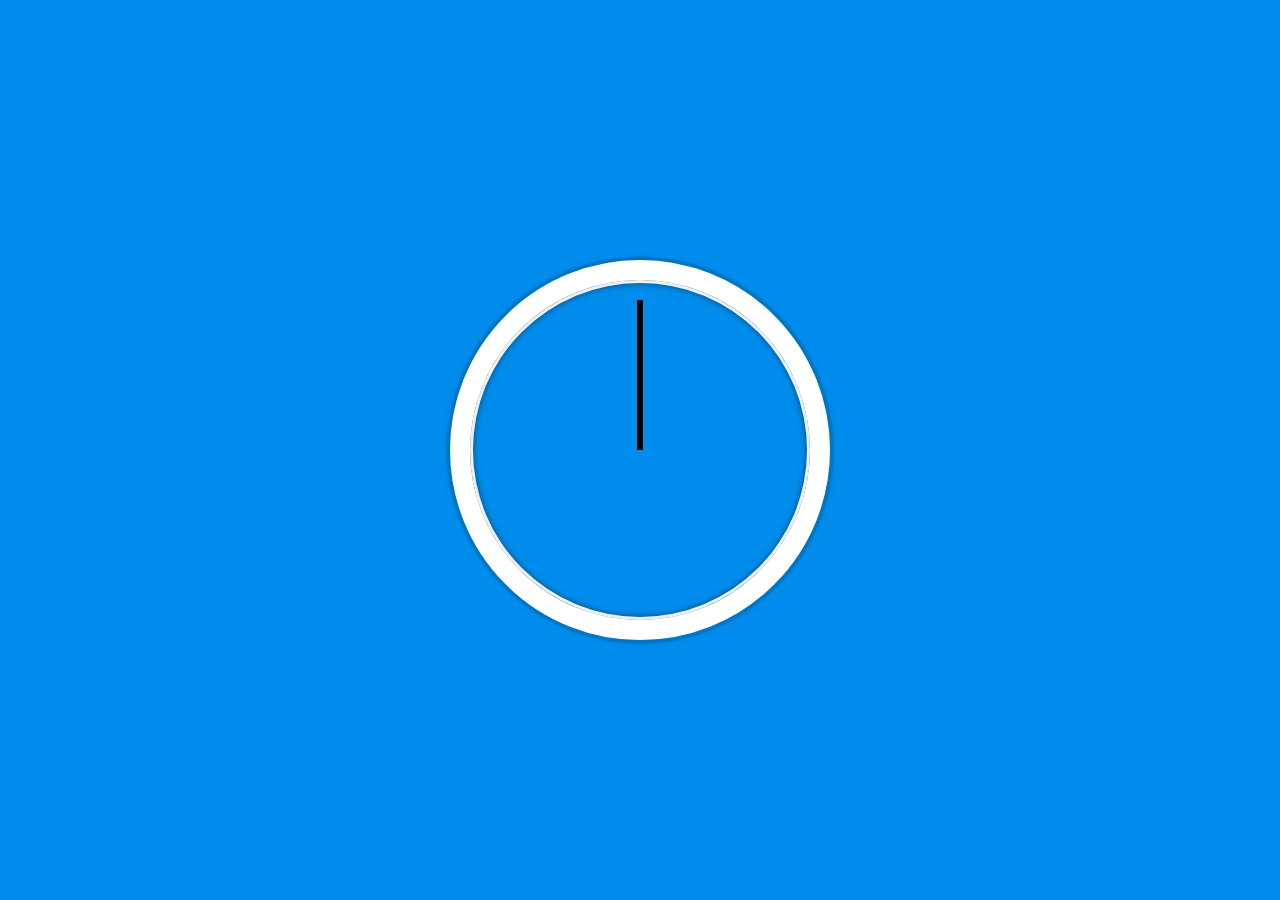
<file: 02 - JS and CSS Clock/index.html>
<!DOCTYPE html>
<html lang="en">
<head>
  <meta charset="UTF-8">
  <title>JS + CSS Clock</title>
</head>
<body>


    <div class="clock">
      <div class="clock-face">
        <div class="hand hour-hand"></div>
        <div class="hand min-hand"></div>
        <div class="hand second-hand"></div>
      </div>
    </div>


  <style>
    html {
      background:#018DED url(http://unsplash.it/1500/1000?image=881&blur=50);
      background-size:cover;
      font-family:'helvetica neue';
      text-align: center;
      font-size: 10px;
    }

    body {
      margin: 0;
      font-size: 2rem;
      display:flex;
      flex:1;
      min-height: 100vh;
      align-items: center;
    }

    .clock {
      width: 30rem;
      height: 30rem;
      border:20px solid white;
      border-radius:50%;
      margin:50px auto;
      position: relative;
      padding:2rem;
      box-shadow:
        0 0 0 4px rgba(0,0,0,0.1),
        inset 0 0 0 3px #EFEFEF,
        inset 0 0 10px black,
        0 0 10px rgba(0,0,0,0.2);
    }

    .clock-face {
      position: relative;
      width: 100%;
      height: 100%;
      transform: translateY(-3px); /* account for the height of the clock hands */
    }

    .hand {
      width:50%;
      height:6px;
      background:black;
      position: absolute;
      top:50%;
      transform-origin: 100%;
      transform: rotate(90deg);
      transition: all 0.05s;
      transition-timing-function: cubic-bezier(0.1, 2.7, 0.58, 1);
    }

    .hand-noanimation {
      transition: none;
      transition-timing-function: initial;
    }

    .hour-hand{
      width:30%;
      left:20%;
    }

    .min-hand{
      width:40%;
      left:10%;
    }

  </style>

  <script>
    const secondHand = document.querySelector('.second-hand');
    const minHand = document.querySelector('.min-hand');
    const hourHand = document.querySelector('.hour-hand');

    function setDate(){
      const now = new Date();
      const seconds = now.getSeconds();
      const secondsDregrees = ((seconds/60) * 360)+90;
      secondHand.style.transform = `rotate(${secondsDregrees}deg)`;

      //Remove transition if last second
      if (seconds===59) {
        secondHand.classList.add("hand-noanimation");
        minHand.classList.add("hand-noanimation");
        hourHand.classList.add("hand-noanimation");
      }
      //Add animation after second 1'
      if (seconds===1){
        secondHand.classList.remove("hand-noanimation");
        minHand.classList.remove("hand-noanimation");
        hourHand.classList.remove("hand-noanimation");
      }

      const minutes = now.getMinutes();
      const minutesDegrees = ((minutes/60) * 360)+90;
      minHand.style.transform = `rotate(${minutesDegrees}deg)`;

      const hours = now.getHours();
      const hoursDegrees = ((hours/12) * 360)+90;
      hourHand.style.transform = `rotate(${hoursDegrees}deg)`;
    }

    setInterval(setDate,1000);

  </script>
</body>
</html>
</file>
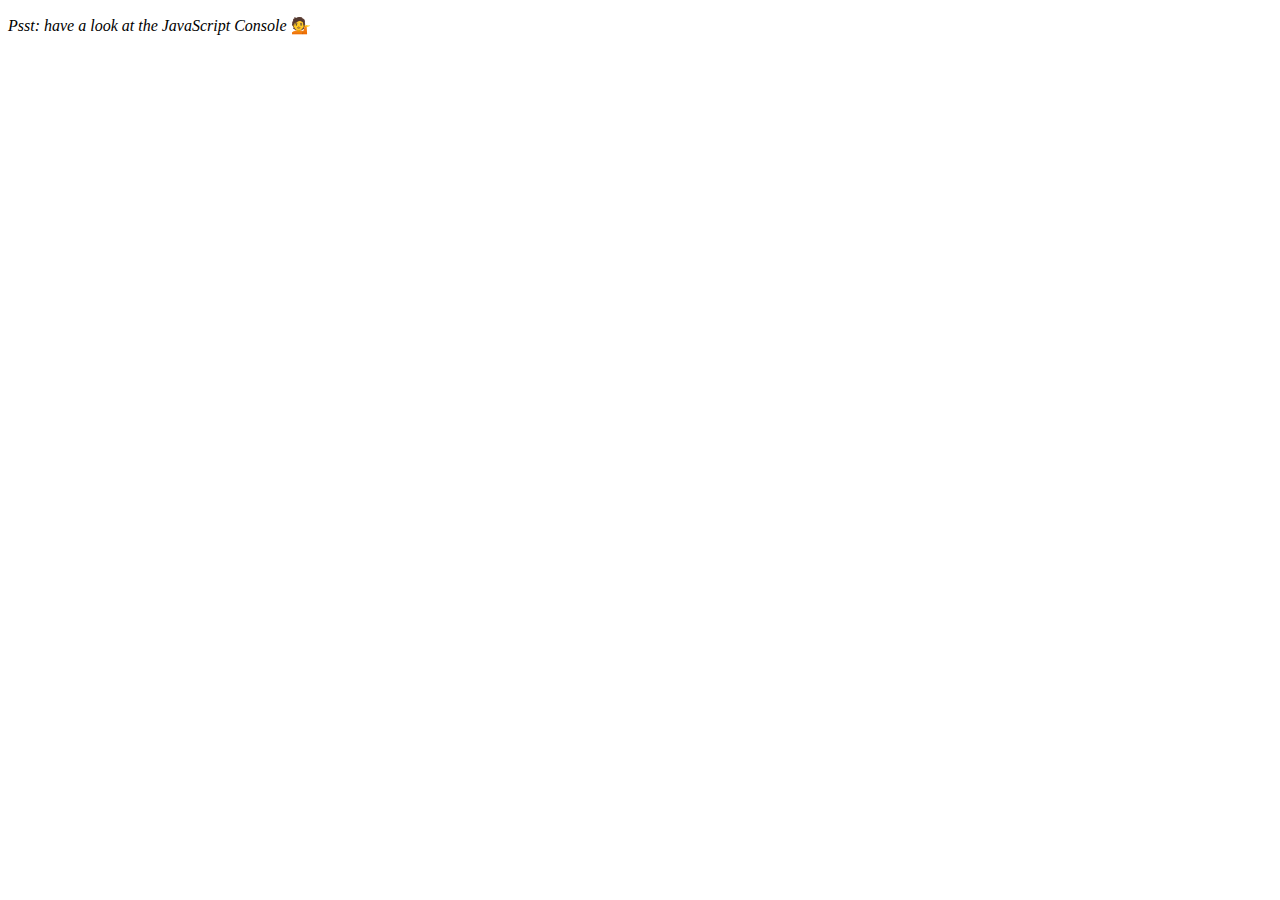
<file: 04 - Array Cardio Day 1/index.html>
<!DOCTYPE html>
<html lang="en">
<head>
  <meta charset="UTF-8">
  <title>Array Cardio 💪</title>
</head>
<body>
  <p><em>Psst: have a look at the JavaScript Console</em> 💁</p>
  <script>
    // Get your shorts on - this is an array workout!
    // ## Array Cardio Day 1

    // Some data we can work with

    const inventors = [
      { first: 'Albert', last: 'Einstein', year: 1879, passed: 1955 },
      { first: 'Isaac', last: 'Newton', year: 1643, passed: 1727 },
      { first: 'Galileo', last: 'Galilei', year: 1564, passed: 1642 },
      { first: 'Marie', last: 'Curie', year: 1867, passed: 1934 },
      { first: 'Johannes', last: 'Kepler', year: 1571, passed: 1630 },
      { first: 'Nicolaus', last: 'Copernicus', year: 1473, passed: 1543 },
      { first: 'Max', last: 'Planck', year: 1858, passed: 1947 },
      { first: 'Katherine', last: 'Blodgett', year: 1898, passed: 1979 },
      { first: 'Ada', last: 'Lovelace', year: 1815, passed: 1852 },
      { first: 'Sarah E.', last: 'Goode', year: 1855, passed: 1905 },
      { first: 'Lise', last: 'Meitner', year: 1878, passed: 1968 },
      { first: 'Hanna', last: 'Hammarström', year: 1829, passed: 1909 }
    ];

    const people = ['Beck, Glenn', 'Becker, Carl', 'Beckett, Samuel', 'Beddoes, Mick', 'Beecher, Henry', 'Beethoven, Ludwig', 'Begin, Menachem', 'Belloc, Hilaire', 'Bellow, Saul', 'Benchley, Robert', 'Benenson, Peter', 'Ben-Gurion, David', 'Benjamin, Walter', 'Benn, Tony', 'Bennington, Chester', 'Benson, Leana', 'Bent, Silas', 'Bentsen, Lloyd', 'Berger, Ric', 'Bergman, Ingmar', 'Berio, Luciano', 'Berle, Milton', 'Berlin, Irving', 'Berne, Eric', 'Bernhard, Sandra', 'Berra, Yogi', 'Berry, Halle', 'Berry, Wendell', 'Bethea, Erin', 'Bevan, Aneurin', 'Bevel, Ken', 'Biden, Joseph', 'Bierce, Ambrose', 'Biko, Steve', 'Billings, Josh', 'Biondo, Frank', 'Birrell, Augustine', 'Black, Elk', 'Blair, Robert', 'Blair, Tony', 'Blake, William'];

    // Array.prototype.filter()
    // 1. Filter the list of inventors for those who were born in the 1500's
    const born1500 = inventors.filter(inventor => inventor.year >= 1500 && inventor.year < 1600);
    console.log('Inventors born in 1500\'s','\n');
    console.table(born1500);

    // Array.prototype.map()
    // 2. Give us an array of the inventors' first and last names
    const inventorsNames = inventors.map(inventor => `${inventor.first} ${inventor.last}`);
    console.log('\nInventors first and last names',inventorsNames);

    // Array.prototype.sort()
    // 3. Sort the inventors by birthdate, oldest to youngest
    const sortedInventors = inventors.sort((a,b) => {
      if(a.year>b.year)
      return 1;
      else if(a.year<b.year)
      return -1;
      else
      return 0;
    });
    console.log('\nInventors sorted by birthdate','\n');
    console.table(sortedInventors);

    // Array.prototype.reduce()
    // 4. How many years did all the inventors live?
    const yearsLived = inventors.reduce((acc,currentInventor) => {
      return acc+(currentInventor.passed-currentInventor.year);
    },0);
    console.log(`\nAll the inventors lived ${yearsLived}`);

    // 5. Sort the inventors by years lived
    const sortedByLongevity = inventors.sort((a,b) => {
      if((a.passed-a.year)>(b.passed-b.year))
      return -1;
      else if((a.passed-a.year)<(b.passed-b.year))
      return 1;
      else
      return 0;
    });
    console.log('\nInventors sorted by longevity:');
    console.table(sortedByLongevity);

    // 6. create a list of Boulevards in Paris that contain 'de' anywhere in the name
    // https://en.wikipedia.org/wiki/Category:Boulevards_in_Paris


    // 7. sort Exercise
    // Sort the people alphabetically by last name
    console.log('\nSorted by lastname');
    const sortedByLastname = people.sort((a,b) => {
      const aLastname = a.split(', ')[0];
      const bLastname = b.split(', ')[0];
      return aLastname.localeCompare(bLastname);
    });
    console.log(...sortedByLastname);

    // 8. Reduce Exercise
    // Sum up the instances of each of these
    const data = ['car', 'car', 'truck', 'truck', 'bike', 'walk', 'car', 'van', 'bike', 'walk', 'car', 'van', 'car', 'truck' ];
    const transportation = data.reduce((accumulator, item) =>{
      if (!accumulator[item]) {
        accumulator[item] = 0;
      }
      accumulator[item]++;
      return accumulator;
    }, {});

    console.log(transportation);
  </script>
</body>
</html>
</file>
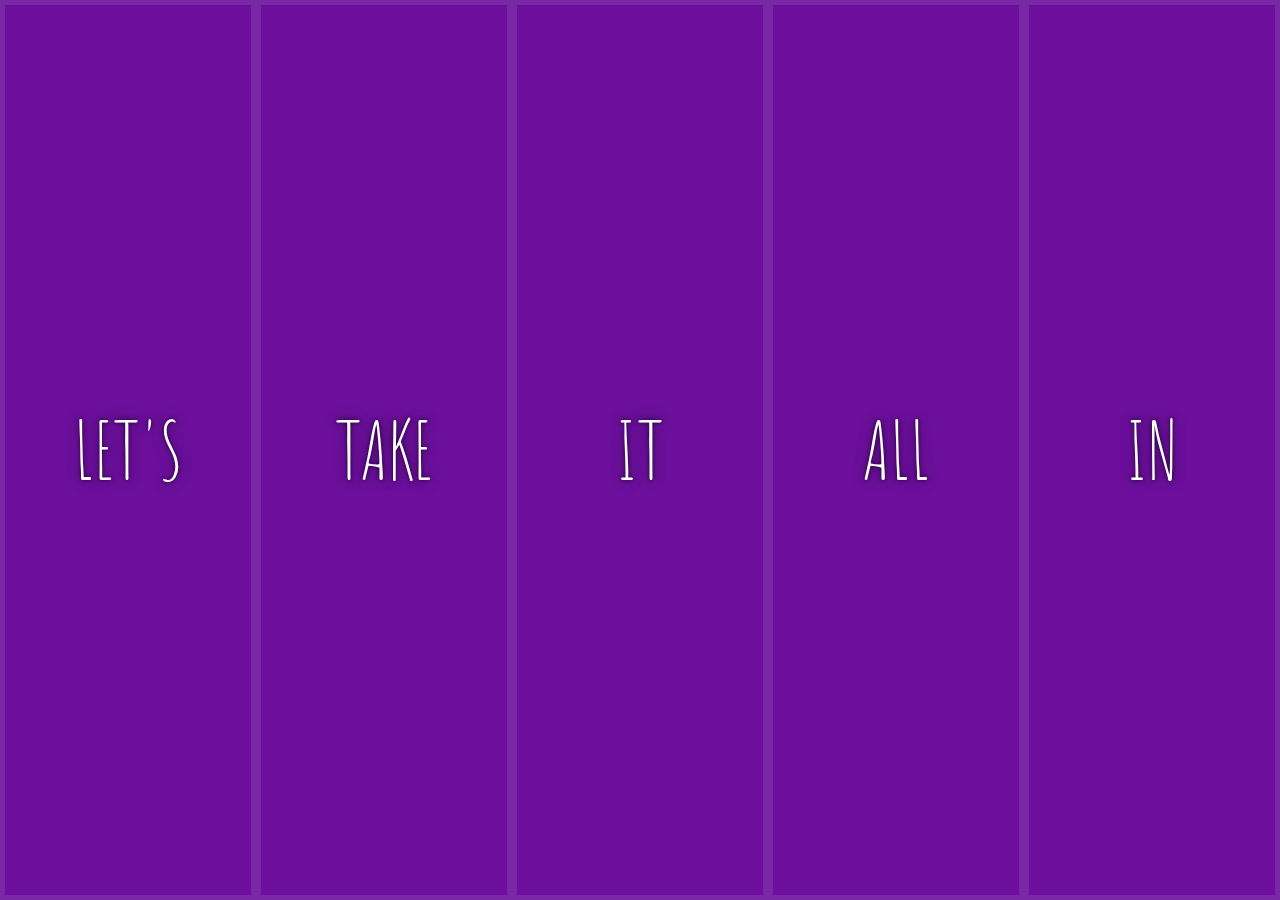
<file: 05 - Flex Panel Gallery/index.html>
<!DOCTYPE html>
<html lang="en">
<head>
  <meta charset="UTF-8">
  <title>Flex Panels 💪</title>
  <link href='https://fonts.googleapis.com/css?family=Amatic+SC' rel='stylesheet' type='text/css'>
</head>
<body>
  <style>
    html {
      box-sizing: border-box;
      background:#ffc600;
      font-family:'helvetica neue';
      font-size: 20px;
      font-weight: 200;
    }
    body {
      margin: 0;
    }
    *, *:before, *:after {
      box-sizing: inherit;
    }

    .panels {
      min-height:100vh;
      overflow: hidden;
      display: flex;
    }

    .panel {
      background:#6B0F9C;
      box-shadow:inset 0 0 0 5px rgba(255,255,255,0.1);
      color:white;
      text-align: center;
      align-items:center;
      /* Safari transitionend event.propertyName === flex */
      /* Chrome + FF transitionend event.propertyName === flex-grow */
      transition:
        font-size 0.7s cubic-bezier(0.61,-0.19, 0.7,-0.11),
        flex 0.7s cubic-bezier(0.61,-0.19, 0.7,-0.11),
        background 0.2s;
      font-size: 20px;
      background-size:cover;
      background-position:center;
      flex:1;
      justify-content: center;
      align-items: center;
      display: flex;
      flex-direction: column;
    }


    .panel1 { background-image:url(https://source.unsplash.com/gYl-UtwNg_I/1500x1500); }
    .panel2 { background-image:url(https://source.unsplash.com/1CD3fd8kHnE/1500x1500); }
    .panel3 { background-image:url(https://images.unsplash.com/photo-1465188162913-8fb5709d6d57?ixlib=rb-0.3.5&q=80&fm=jpg&crop=faces&cs=tinysrgb&w=1500&h=1500&fit=crop&s=967e8a713a4e395260793fc8c802901d); }
    .panel4 { background-image:url(https://source.unsplash.com/ITjiVXcwVng/1500x1500); }
    .panel5 { background-image:url(https://source.unsplash.com/3MNzGlQM7qs/1500x1500); }

    .panel > * {
      margin:0;
      width: 100%;
      transition:transform 0.5s;
      flex: 1 0 auto;
      display: flex;
      justify-content: center;
      align-items: center;
    }

    .panel > *:first-child { transform: translateY(-100%);}
    .panel.open-active > *:first-child { transform: translateY(0);}
    .panel > *:last-child { transform: translateY(100%);}
    .panel.open-active > *:last-child { transform: translateY(0);}

    .panel p {
      text-transform: uppercase;
      font-family: 'Amatic SC', cursive;
      text-shadow:0 0 4px rgba(0, 0, 0, 0.72), 0 0 14px rgba(0, 0, 0, 0.45);
      font-size: 2em;
    }
    .panel p:nth-child(2) {
      font-size: 4em;
    }

    .panel.open {
      flex: 5;
      font-size:40px;
    }

  </style>


  <div class="panels">
    <div class="panel panel1">
      <p>Hey</p>
      <p>Let's</p>
      <p>Dance</p>
    </div>
    <div class="panel panel2">
      <p>Give</p>
      <p>Take</p>
      <p>Receive</p>
    </div>
    <div class="panel panel3">
      <p>Experience</p>
      <p>It</p>
      <p>Today</p>
    </div>
    <div class="panel panel4">
      <p>Give</p>
      <p>All</p>
      <p>You can</p>
    </div>
    <div class="panel panel5">
      <p>Life</p>
      <p>In</p>
      <p>Motion</p>
    </div>
  </div>

  <script>
    const panels = document.querySelectorAll('.panel');

    function toggleOpen(){
      this.classList.toggle('open');
    }

    function toggleActive(e){
      if(e.propertyName==='flex-grow'){
      this.classList.toggle('open-active');
      }
    }

    panels.forEach(panel => panel.addEventListener('click', toggleOpen));
    panels.forEach(panel => panel.addEventListener('transitionend', toggleActive));
  </script>



</body>
</html>
</file>
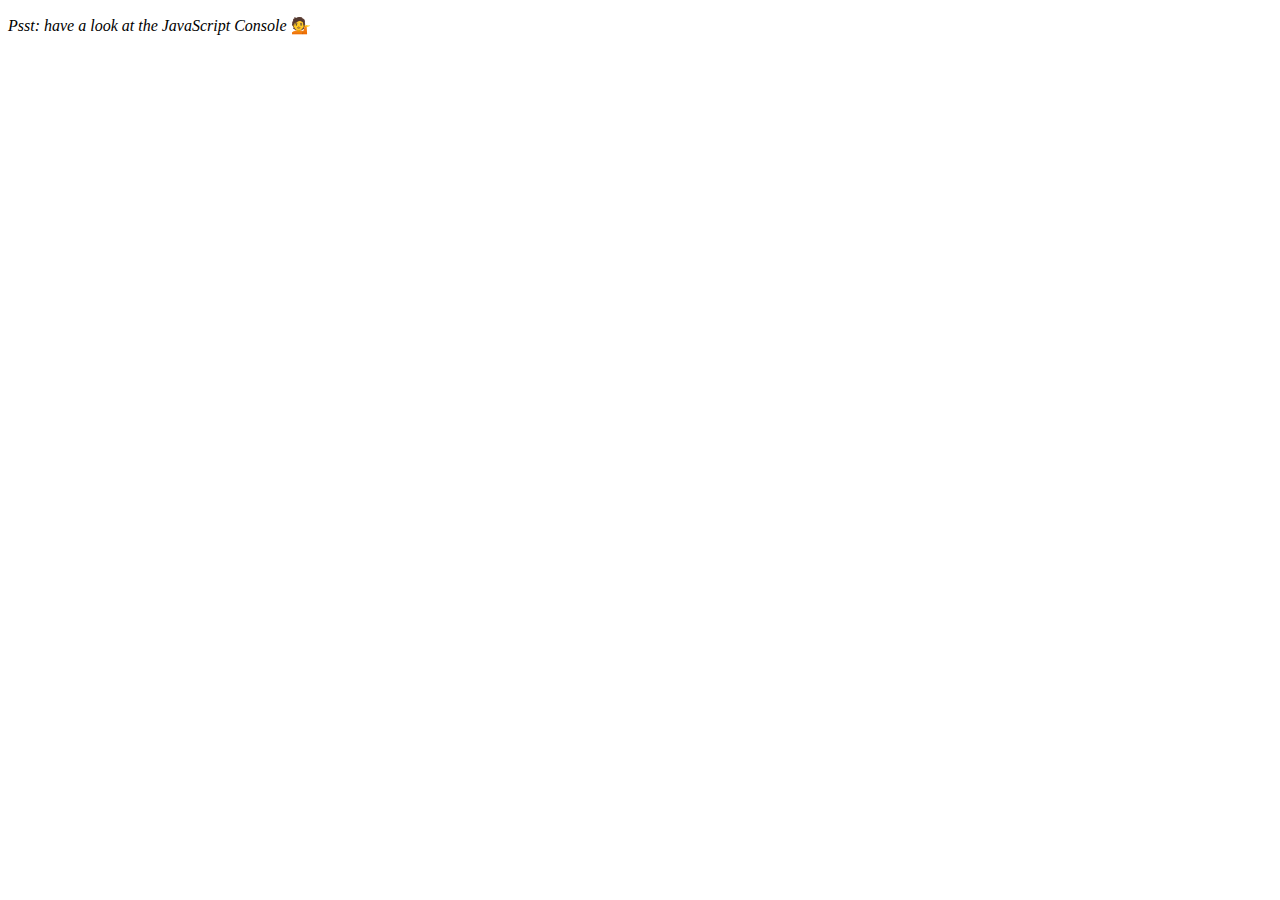
<file: 07 - Array Cardio Day 2/index.html>
<!DOCTYPE html>
<html lang="en">
<head>
  <meta charset="UTF-8">
  <title>Array Cardio 💪💪</title>
</head>
<body>
  <p><em>Psst: have a look at the JavaScript Console</em> 💁</p>
  <script>
    // ## Array Cardio Day 2

    const people = [
      { name: 'Wes', year: 1988 },
      { name: 'Kait', year: 1986 },
      { name: 'Irv', year: 1970 },
      { name: 'Lux', year: 2015 }
    ];

    const comments = [
      { text: 'Love this!', id: 523423 },
      { text: 'Super good', id: 823423 },
      { text: 'You are the best', id: 2039842 },
      { text: 'Ramen is my fav food ever', id: 123523 },
      { text: 'Nice Nice Nice!', id: 542328 }
    ];

    // Some and Every Checks
    // Array.prototype.some() // is at least one person 19 or older?
    const hasAdult = people.some(person => new Date().getFullYear() - person.year >= 19 );
    console.log({hasAdult});
    // Array.prototype.every() // is everyone 19 or older?
    const areAdults = people.every(person => new Date().getFullYear() - person.year >= 19 );
    console.log({areAdults});

    // Array.prototype.find()
    // Find is like filter, but instead returns just the one you are looking for
    // find the comment with the ID of 823423
    const comment = comments.find(comment => comment.id === 823423);
    console.log(comment);

    // Array.prototype.findIndex()
    // Find the comment with this ID
    // delete the comment with the ID of 823423
    const commentIndex = comments.findIndex(comment => comment.id === 823423);
    comments.splice(commentIndex,1);
    console.log(comments);

  </script>
</body>
</html>
</file>
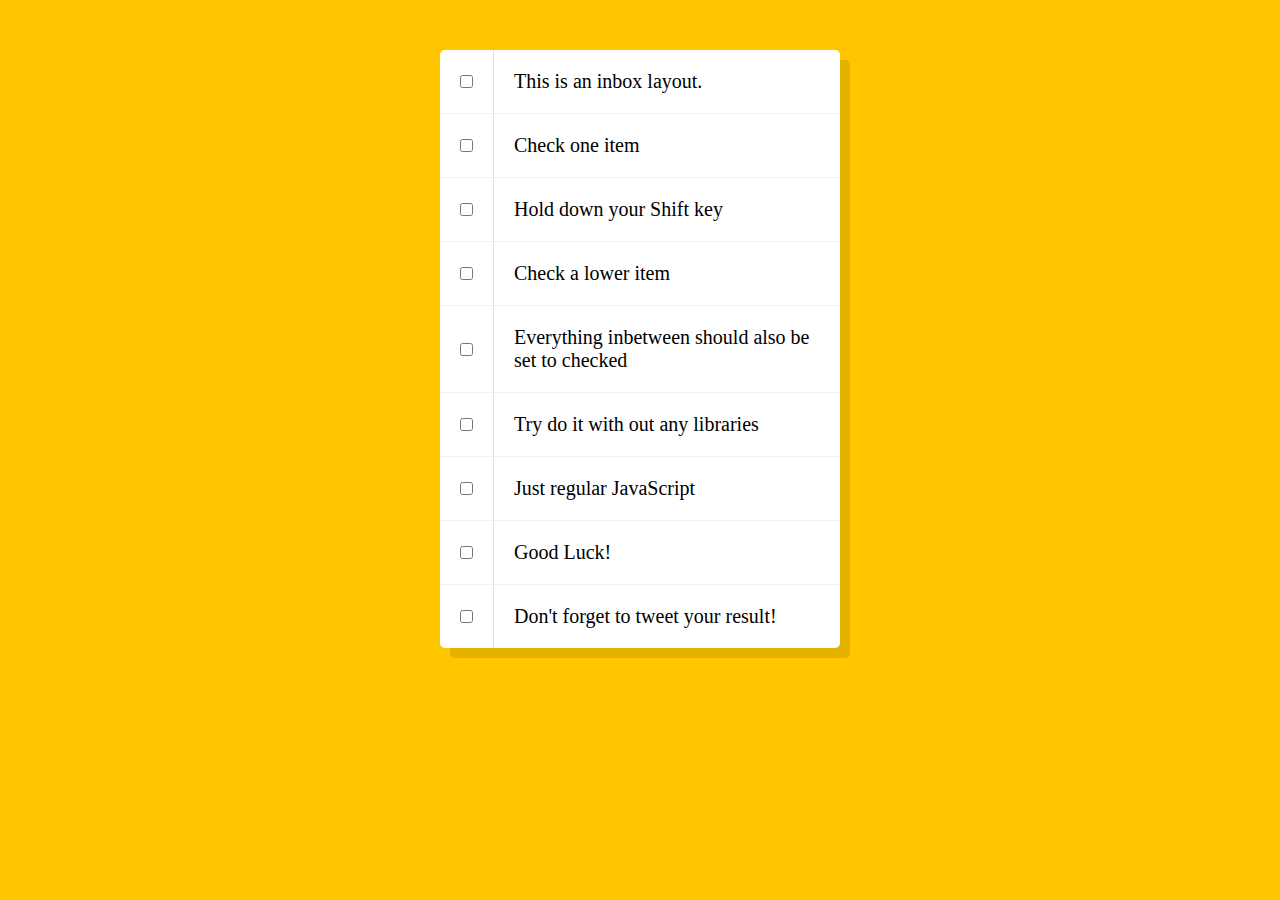
<file: 10 - Hold Shift and Check Checkboxes/index.html>
<!DOCTYPE html>
<html lang="en">
<head>
  <meta charset="UTF-8">
  <title>Hold Shift to Check Multiple Checkboxes</title>
</head>
<body>
  <style>

    html {
      font-family: sans-serif;
      background:#ffc600;
    }

    .inbox {
      max-width:400px;
      margin:50px auto;
      background:white;
      border-radius:5px;
      box-shadow:10px 10px 0 rgba(0,0,0,0.1);
    }

    .item {
      display:flex;
      align-items:center;
      border-bottom: 1px solid #F1F1F1;
    }

    .item:last-child {
      border-bottom:0;
    }


    input:checked + p {
      background:#F9F9F9;
      text-decoration: line-through;
    }

    input[type="checkbox"] {
      margin:20px;
    }

    p {
      margin:0;
      padding:20px;
      transition:background 0.2s;
      flex:1;
      font-family:'helvetica neue';
      font-size: 20px;
      font-weight: 200;
      border-left: 1px solid #D1E2FF;
    }


  </style>
   <!--
   The following is a common layout you would see in an email client.

   When a user clicks a checkbox, holds Shift, and then clicks another checkbox a few rows down, all the checkboxes inbetween those two checkboxes should be checked.

  -->
  <div class="inbox">
    <div class="item">
      <input type="checkbox">
      <p>This is an inbox layout.</p>
    </div>
    <div class="item">
      <input type="checkbox">
      <p>Check one item</p>
    </div>
    <div class="item">
      <input type="checkbox">
      <p>Hold down your Shift key</p>
    </div>
    <div class="item">
      <input type="checkbox">
      <p>Check a lower item</p>
    </div>
    <div class="item">
      <input type="checkbox">
      <p>Everything inbetween should also be set to checked</p>
    </div>
    <div class="item">
      <input type="checkbox">
      <p>Try do it with out any libraries</p>
    </div>
    <div class="item">
      <input type="checkbox">
      <p>Just regular JavaScript</p>
    </div>
    <div class="item">
      <input type="checkbox">
      <p>Good Luck!</p>
    </div>
    <div class="item">
      <input type="checkbox">
      <p>Don't forget to tweet your result!</p>
    </div>
  </div>

<script>
let shiftPressed = false;
let lastChecked;

window.addEventListener('keydown',e => {if(e.keyCode === 16) shiftPressed = true})
window.addEventListener('keyup',e => {if(e.keyCode === 16) shiftPressed = false});

const inbox = document.querySelector('.inbox');
inbox.addEventListener('change', function(e){
  let inBetween = false;
  const currentCheckBox = e.srcElement;
  if(shiftPressed & currentCheckBox.checked){
    const checkBoxes = document.querySelectorAll('.inbox input[type="checkbox"]');
    checkBoxes.forEach(checkbox => {
      if(checkbox === currentCheckBox || checkbox === lastChecked){
        inBetween = !inBetween;
      }
      if(inBetween){
        checkbox.checked = true;
      }
    });
  }

  if(currentCheckBox.checked){
    lastChecked = currentCheckBox;
  }
});
</script>
</body>
</html>
</file>
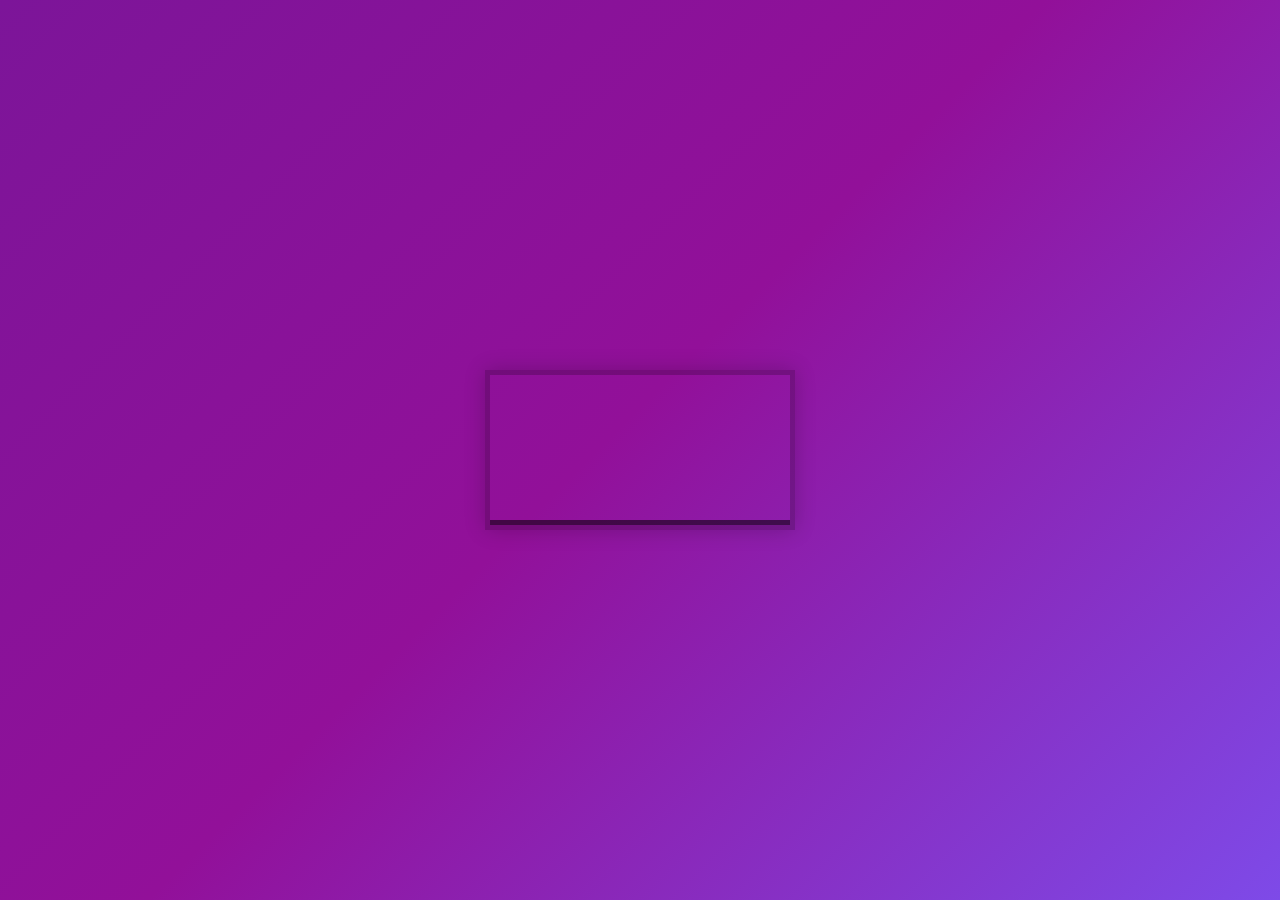
<file: 11 - Custom Video Player/index.html>
<!DOCTYPE html>
<html lang="en">
<head>
  <meta charset="UTF-8">
  <title>HTML Video Player</title>
  <link rel="stylesheet" href="style.css">
</head>
<body>

   <div class="player">
     <video id="video" class="player__video viewer" src="https://archive.org/download/WebmVp8Vorbis/webmvp8_512kb.mp4"></video>

     <div class="player__controls">
       <div class="progress">
        <div class="progress__filled"></div>
       </div>
       <button class="player__button toggle" title="Toggle Play">►</button>
       <input type="range" name="volume" class="player__slider" min="0" max="1" step="0.05" value="1">
       <input type="range" name="playbackRate" class="player__slider" min="0.5" max="2" step="0.1" value="1">
       <button data-skip="-10" class="player__button">« 10s</button>
       <button data-skip="25" class="player__button">25s »</button>
       <button class="fullscreen__button">🖵</button>
     </div>
   </div>

  <script src="scripts.js"></script>
</body>
</html>
</file>
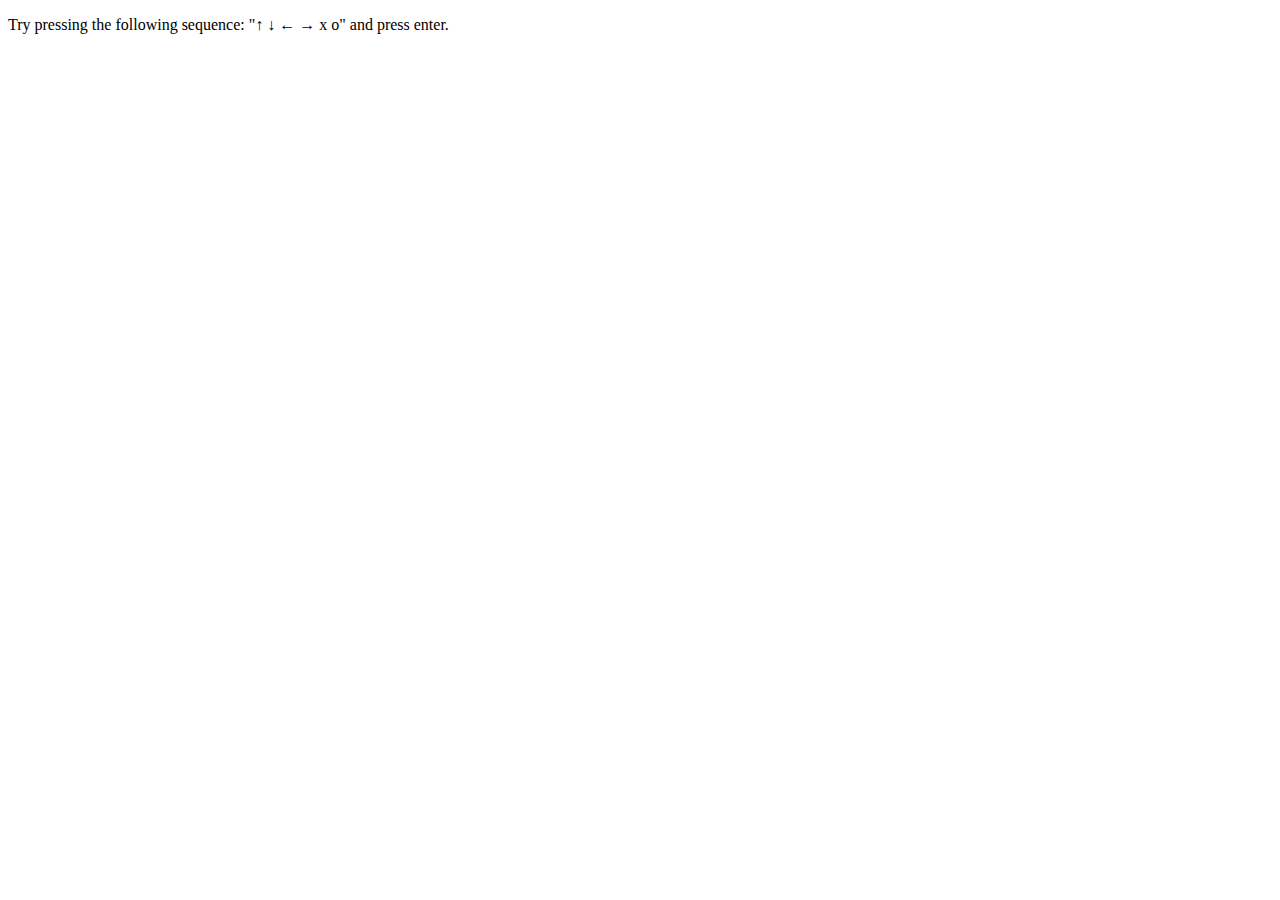
<file: 12 - Key Sequence Detection/index.html>
<!DOCTYPE html>
<html lang="en">
<head>
  <meta charset="UTF-8">
  <title>Key Detection</title>
  <script type="text/javascript" src="http://www.cornify.com/js/cornify.js"></script>
  <p>Try pressing the following sequence: "↑  ↓ ← → x o" and press enter.</p>
</head>
<body>
<script>

const pressed = [];
const secretCode = 'ArrowUpArrowDownArrowLeftArrowRightxoEnter';

window.addEventListener('keyup', e => {
  pressed.push(e.key);
  pressed.splice(-secretCode.length -1, pressed.length - secretCode.length);

  if(pressed.join('').includes(secretCode)){
    cornify_add();
    pressed.length = 0;
  }
});
</script>
</body>
</html>
</file>
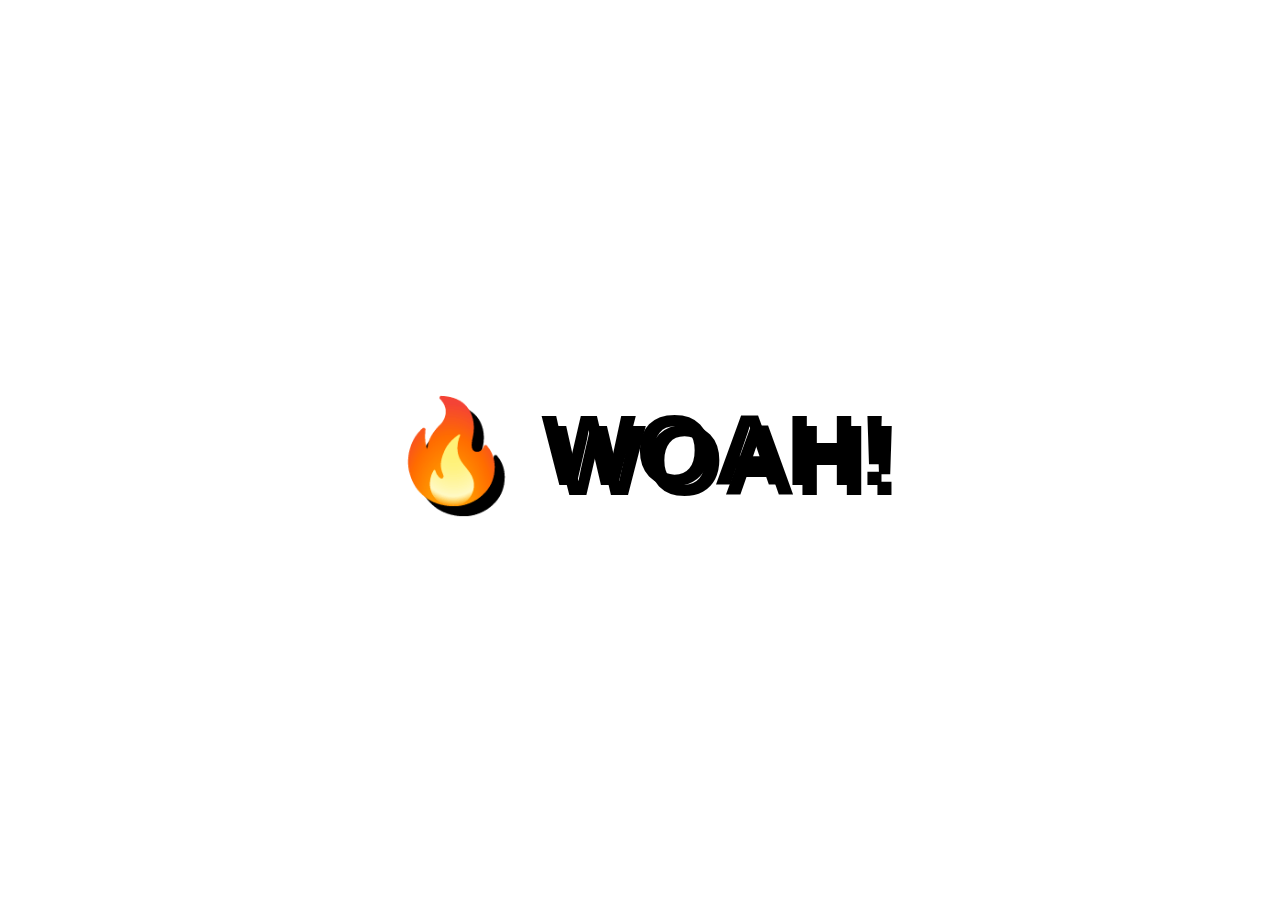
<file: 16 - Mouse Move Shadow/index.html>
<!DOCTYPE html>
<html lang="en">
<head>
  <meta charset="UTF-8">
  <title>Mouse Shadow</title>
</head>
<body>

  <div class="hero">
    <h1 contenteditable>🔥 WOAH!</h1>
  </div>

  <style>
  html {
    color:black;
    font-family: sans-serif;
  }


  body {
    margin: 0;
  }

  .hero {
    min-height: 100vh;
    display:flex;
    justify-content: center;
    align-items: center;
    color:black;
  }

  h1 {
    text-shadow: 10px 10px 0 rgba(0,0,0,1);
    font-size: 100px;
  }
  </style>

<script>
  const hero = document.querySelector('.hero');
  const text = hero.querySelector('h1');
  const walk = 100; //100px

  function shadow(e) {
    const {offsetWidth: width, offsetHeight: height} = hero;
    let {offsetX: x, offsetY: y} = e;


    if (this != e.target) {
      [x,y] = [x+e.target.offsetLeft,y+e.target.offsetTop];
    }

    const xWalk = (x / width * walk) - (walk / 2);
    const yWalk = (y / height * walk) - (walk / 2);

    text.style.textShadow = `${xWalk}px ${yWalk}px 0 orangered`;
  }

  hero.addEventListener('mousemove', shadow);
</script>
</body>
</html>
</file>
<file: 11 - Custom Video Player/style.css>
html {
  box-sizing: border-box;
}

*, *:before, *:after {
  box-sizing: inherit;
}

body {
  margin: 0;
  padding: 0;
  display:flex;
  background:#7A419B;
  min-height:100vh;
  background: linear-gradient(135deg, #7c1599 0%,#921099 48%,#7e4ae8 100%);
  background-size:cover;
  align-items: center;
  justify-content: center;
}

.player {
  max-width:750px;
  border:5px solid rgba(0,0,0,0.2);
  box-shadow:0 0 20px rgba(0,0,0,0.2);
  position: relative;
  font-size: 0;
  overflow: hidden;
}

/* This css is only applied when fullscreen is active. */
.player:fullscreen {
  max-width: none;
  width: 100%;
}

.player:-webkit-full-screen {
  max-width: none;
  width: 100%;
}

.player__video {
  width: 100%;
}

.player__button, .fullscreen__button {
  background:none;
  border:0;
  line-height:1;
  color:white;
  text-align: center;
  outline:0;
  padding: 0;
  cursor:pointer;
  max-width:50px;
}

.player__button:focus {
  border-color: #ffc600;
}

.player__slider {
  width:10px;
  height:30px;
}

.player__controls {
  display:flex;
  position: absolute;
  bottom:0;
  width: 100%;
  transform: translateY(100%) translateY(-5px);
  transition:all .3s;
  flex-wrap:wrap;
  background:rgba(0,0,0,0.1);
}

.player:hover .player__controls {
  transform: translateY(0);
}

.player:hover .progress {
  height:15px;
}

.player__controls > * {
  flex:1;
}

.progress {
  flex:10;
  position: relative;
  display:flex;
  flex-basis:100%;
  height:5px;
  transition:height 0.3s;
  background:rgba(0,0,0,0.5);
  cursor:ew-resize;
}

.progress__filled {
  width:0%;
  background:#ffc600;
  flex:0;
  flex-basis:0%;
}

/* unholy css to style input type="range" */

input[type=range] {
  -webkit-appearance: none;
  background:transparent;
  width: 100%;
  margin: 0 5px;
}
input[type=range]:focus {
  outline: none;
}
input[type=range]::-webkit-slider-runnable-track {
  width: 100%;
  height: 8.4px;
  cursor: pointer;
  box-shadow: 1px 1px 1px rgba(0, 0, 0, 0), 0 0 1px rgba(13, 13, 13, 0);
  background: rgba(255,255,255,0.8);
  border-radius: 1.3px;
  border: 0.2px solid rgba(1, 1, 1, 0);
}
input[type=range]::-webkit-slider-thumb {
  height: 15px;
  width: 15px;
  border-radius: 50px;
  background: #ffc600;
  cursor: pointer;
  -webkit-appearance: none;
  margin-top: -3.5px;
  box-shadow:0 0 2px rgba(0,0,0,0.2);
}
input[type=range]:focus::-webkit-slider-runnable-track {
  background: #bada55;
}
input[type=range]::-moz-range-track {
  width: 100%;
  height: 8.4px;
  cursor: pointer;
  box-shadow: 1px 1px 1px rgba(0, 0, 0, 0), 0 0 1px rgba(13, 13, 13, 0);
  background: #ffffff;
  border-radius: 1.3px;
  border: 0.2px solid rgba(1, 1, 1, 0);
}
input[type=range]::-moz-range-thumb {
  box-shadow: 0 0 0 rgba(0, 0, 0, 0), 0 0 0 rgba(13, 13, 13, 0);
  height: 15px;
  width: 15px;
  border-radius: 50px;
  background: #ffc600;
  cursor: pointer;
}
</file>
